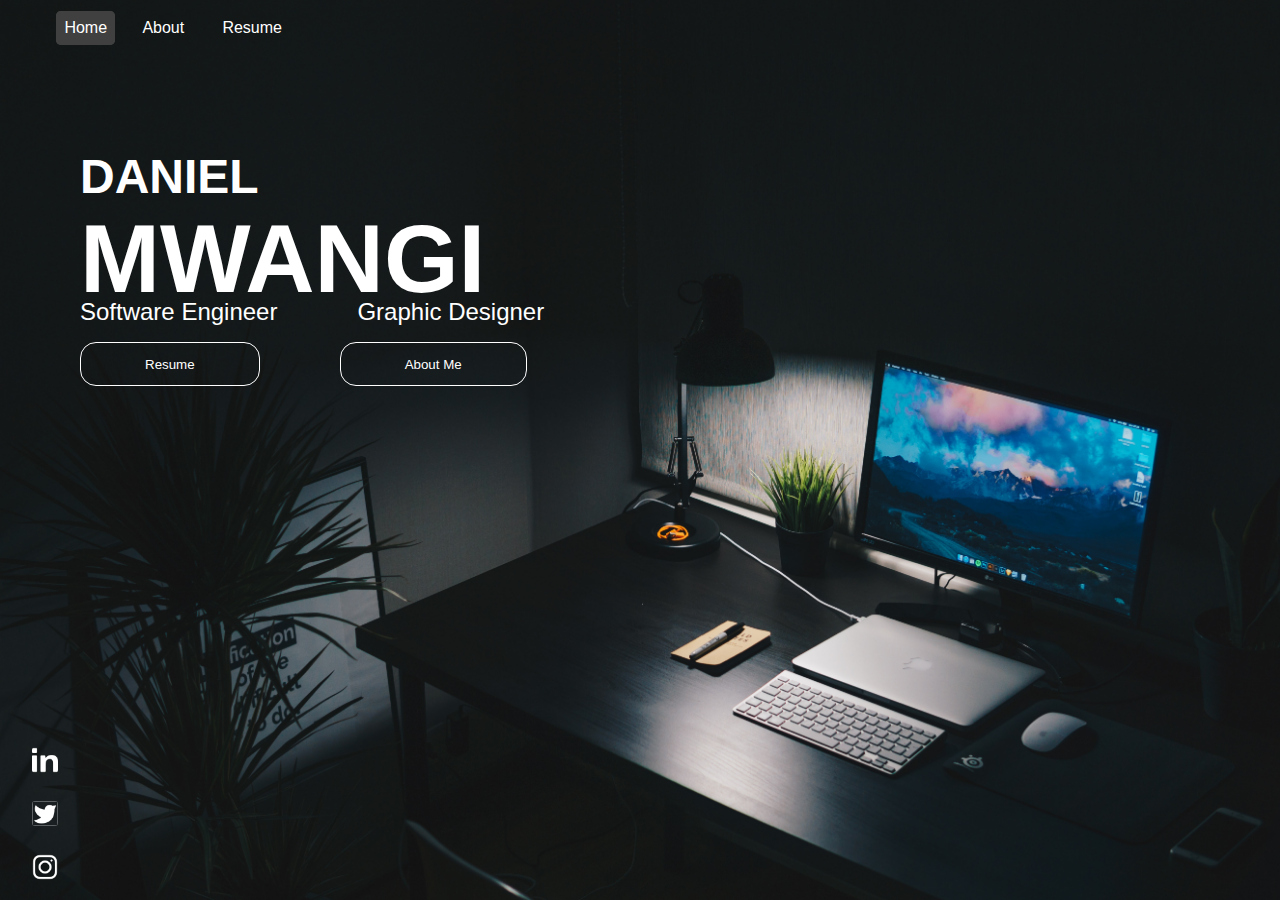
<file: index.html>
<!DOCTYPE html>
<html lang="en">
<head>
    <meta charset="UTF-8">
    <meta name="viewport" content="width=device-width, initial-scale=1.0">
    <title>Daniel Mwangi - Resume</title>
    <link rel="stylesheet" href="styles/common.css">
    <link rel="stylesheet" href="styles/header-footer.css">
    <link rel="stylesheet" href="styles/style-index.css">
</head>
<body>
    <div class="screen">
        <div class="navbar">
            <button class="menu-btn" onclick="toggleMenu()">☰</button>
            <ul class="menu">
                <li><a href="index.html" class="active">Home</a></li>
                <li><a href="about.html">About</a></li>
                <li><a href="resume.html">Resume</a></li>
                <!-- <li><a href="portfolio.html">Portfolio</a></li> -->
            </ul>
        </div>
        <div class="container">
            <div class="main-title">
                <h2>Daniel</h2>
                <h1>Mwangi</h1>
            </div>
            <div class="subtitle">
                <h4>Software Engineer</h4>
                <h4>Graphic Designer</h4>
            </div>
            <div class="buttons">
                <a href="resume.html">
                    <button class="home-btns">
                        <p>Resume</p>
                    </button>
                </a>
                <a href="about.html">
                    <button class="home-btns">
                        <p>About Me</p>
                    </button>
                </a>
            </div>

        </div>
        <footer>
            <div class="icon-box">
                <div class="icon">
                    <a href="https://www.linkedin.com/in/daniel-mwangi-68490a236/" target="_blank"><img src="images/linkedin.png" alt=""></a>
                </div>
                <div class="icon">
                    <a href="https://twitter.com/bad_showman" target="_blank"><img src="images/twitter.png" alt=""></a>
                </div>
                <div class="icon">
                    <a href="https://www.instagram.com/danmwangii/" target="_blank"><img src="images/instagram.png" alt=""></a>
                </div>
            </div>
        </footer>
        
        <script src="script.js"></script>
    </div>
</body>
</html>
</file>
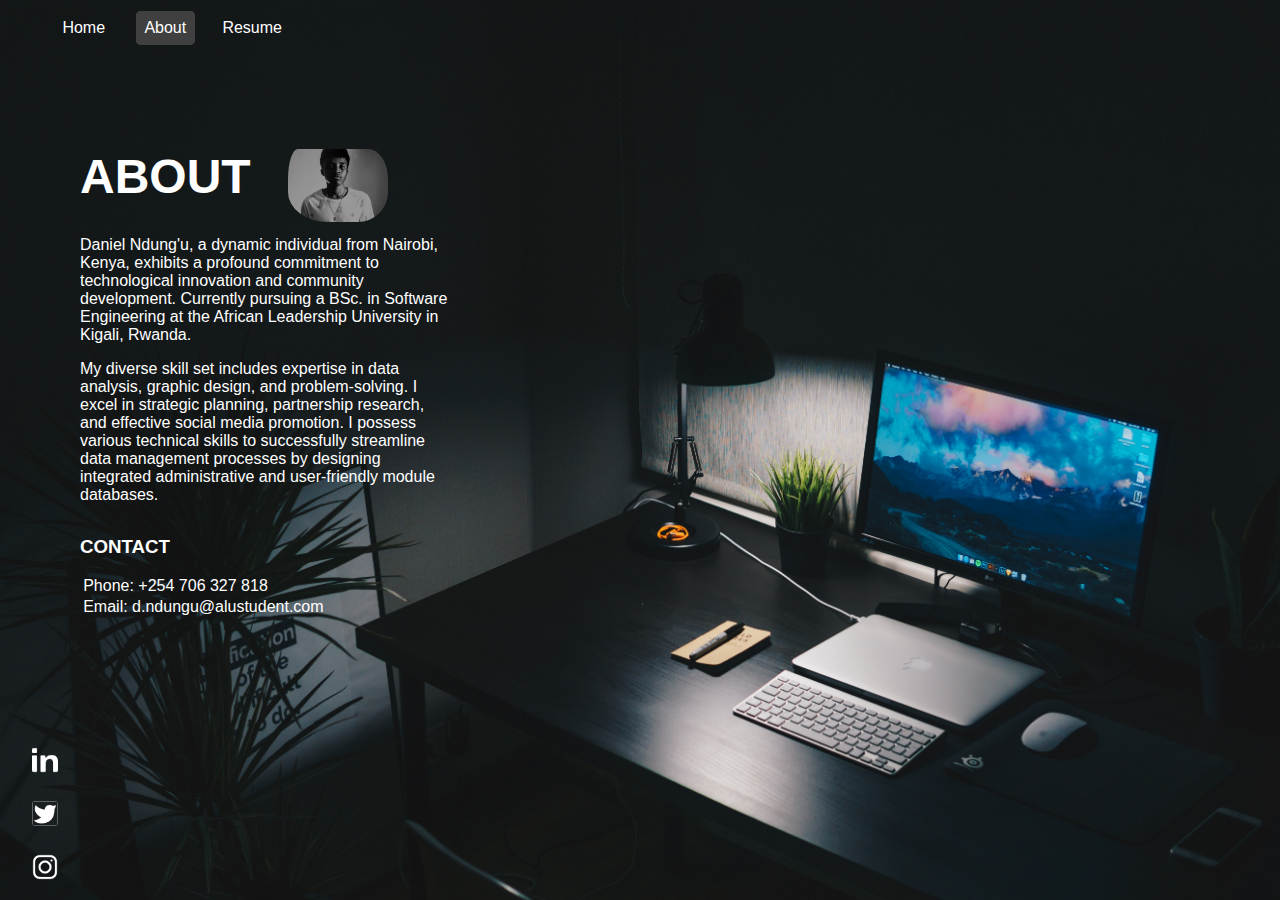
<file: about.html>
<!DOCTYPE html>
<html lang="en">
<head>
    <meta charset="UTF-8">
    <meta name="viewport" content="width=device-width, initial-scale=1.0">
    <title>Daniel Mwangi - Resume</title>
    <link rel="stylesheet" href="styles/common.css">
    <link rel="stylesheet" href="styles/header-footer.css">
    <link rel="stylesheet" href="styles/style-about.css">
</head>
<body>
    <div class="screen">
        <div class="navbar">
            <button class="menu-btn" onclick="toggleMenu()">☰</button>
            <ul class="menu">
                <li><a href="index.html">Home</a></li>
                <li><a href="about.html" class="active">About</a></li>
                <li><a href="resume.html">Resume</a></li>
                <!-- <li><a href="portfolio.html">Portfolio</a></li> -->
            </ul>
        </div>
        <div class="container">
            <div class="title">
                <h2>ABOUT</h2>
            </div>
            <div class="details">
                <p>
                    Daniel Ndung'u, a dynamic individual from Nairobi, Kenya, exhibits a profound commitment to 
                    technological innovation and community development. Currently pursuing a BSc.
                    in Software Engineering at the African Leadership University in Kigali, Rwanda.
                </p>
                <p>
                    My diverse skill set includes expertise in data analysis, graphic design, and problem-solving. 
                    I excel in strategic planning, partnership research, and effective social media promotion. 
                    I possess various technical skills to successfully streamline data management processes by designing 
                    integrated administrative and user-friendly module databases.
                </p>

            </div>
            <div class="contact-box">
                <div class="contact">
                    <h3>CONTACT</h3>
                    <p>Phone: +254 706 327 818</p>
                    <p>Email: d.ndungu@alustudent.com</p>
                </div>
            </div>
            <div class="image">
                <img src="./images/me_bw.jpg" alt="">
            </div>
        </div>





        <footer>
            <div class="icon-box">
                <div class="icon">
                    <a href="https://www.linkedin.com/in/daniel-mwangi-68490a236/" target="_blank"><img src="images/linkedin.png" alt=""></a>
                </div>
                <div class="icon">
                    <a href="https://twitter.com/bad_showman" target="_blank"><img src="images/twitter.png" alt=""></a>
                </div>
                <div class="icon">
                    <a href="https://www.instagram.com/danmwangii/" target="_blank"><img src="images/instagram.png" alt=""></a>
                </div>
            </div>
        </footer>
        
        <script src="script.js"></script>
    </div>
</body>
</html>
</file>
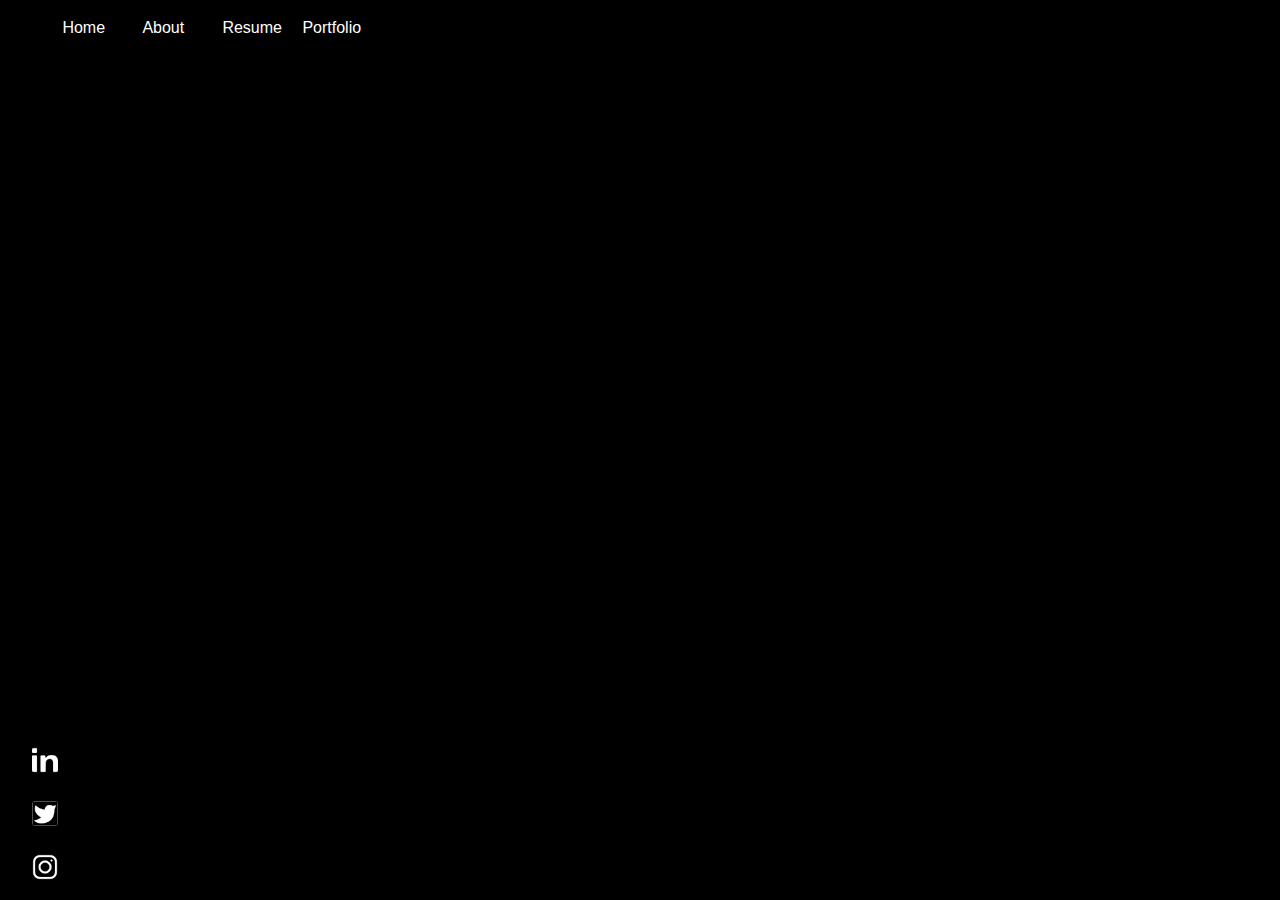
<file: portfolio.html>
<!DOCTYPE html>
<html lang="en">
<head>
    <meta charset="UTF-8">
    <meta name="viewport" content="width=device-width, initial-scale=1.0">
    <title>Daniel Mwangi - Resume</title>
    <link rel="stylesheet" href="styles/common.css">
    <link rel="stylesheet" href="styles/header-footer.css">
</head>
<body>
    <div class="screen">
        <div class="navbar">
            <button class="menu-btn" onclick="toggleMenu()">☰</button>
            <ul class="menu">
                <li><a href="index.html">Home</a></li>
                <li><a href="about.html">About</a></li>
                <li><a href="resume.html">Resume</a></li>
                <li><a href="portfolio.html">Portfolio</a></li>
            </ul>
        </div>





        <footer>
            <div class="icon-box">
                <div class="icon">
                    <a href="https://www.linkedin.com/in/daniel-mwangi-68490a236/" target="_blank"><img src="images/linkedin.png" alt=""></a>
                </div>
                <div class="icon">
                    <a href="https://twitter.com/bad_showman" target="_blank"><img src="images/twitter.png" alt=""></a>
                </div>
                <div class="icon">
                    <a href="https://www.instagram.com/danmwangii/" target="_blank"><img src="images/instagram.png" alt=""></a>
                </div>
            </div>
        </footer>
        
        <script src="script.js"></script>
    </div>
</body>
</html>
</file>
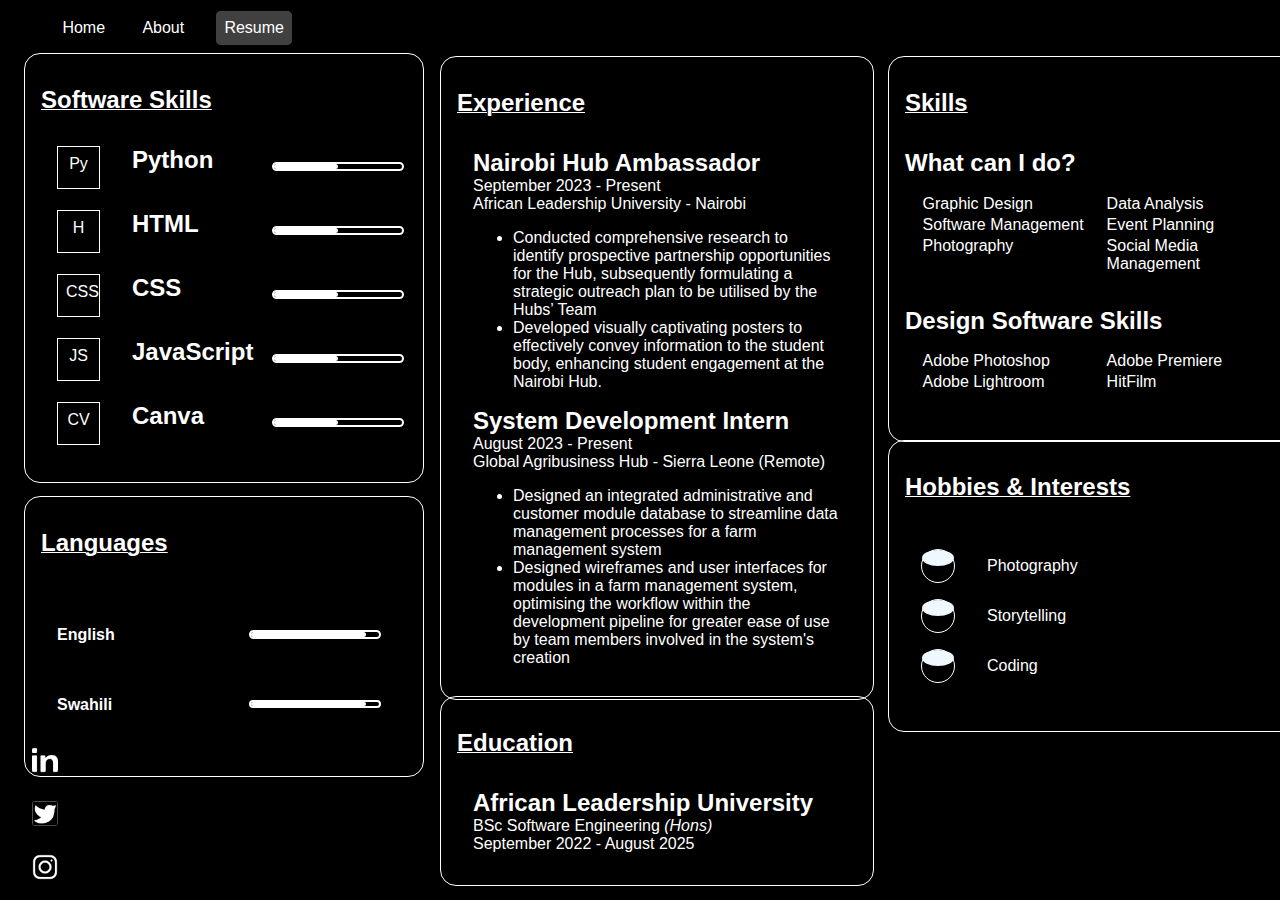
<file: resume.html>
<!DOCTYPE html>
<html lang="en">
<head>
    <meta charset="UTF-8">
    <meta name="viewport" content="width=device-width, initial-scale=1.0">
    <title>Daniel Mwangi - Resume</title>
    <link rel="stylesheet" href="styles/common.css">
    <link rel="stylesheet" href="styles/header-footer.css">
    <link rel="stylesheet" href="styles/style-resume.css">
</head>
<body>
    <div class="screen">
        <div class="navbar">
            <button class="menu-btn" onclick="toggleMenu()">☰</button>
            <ul class="menu">
                <li><a href="index.html">Home</a></li>
                <li><a href="about.html">About</a></li>
                <li><a href="resume.html" class="active">Resume</a></li>
                <!-- <li><a href="portfolio.html">Portfolio</a></li> -->
            </ul>
        </div>
        <!-- Skills section of resume  -->
        <div class="main-cont">
            <div class="container-sk">
                <div class="tech-skills">
                    <h3 class="title">Software Skills</h3>
                    <div class="box">
                        <div class="square">
                            <p>Py</p>
                        </div>
                        <div class="text" >
                            <h2>Python</h2>
                        </div>
                        <div class="gauge" >
                            <div class="progress" id="python"></div>
                        </div>
                    </div>
                    <div class="box">
                        <div class="square">
                            <p>H</p>
                        </div>
                        <div class="text">
                            <h2>HTML</h2>
                        </div>
                        <div class="gauge">
                            <div class="progress" id="html"></div>
                        </div>
                    </div>
                    <div class="box">
                        <div class="square">
                            <p>CSS</p>
                        </div>
                        <div class="text">
                            <h2>CSS</h2>
                        </div>
                        <div class="gauge">
                            <div class="progress" id="css"></div>
                        </div>
                    </div>
                    <div class="box">
                        <div class="square">
                            <p>JS</p>
                        </div>
                        <div class="text">
                            <h2>JavaScript</h2>
                        </div>
                        <div class="gauge">
                            <div class="progress" id="js"></div>
                        </div>
                    </div>
                    <div class="box">
                        <div class="square">
                            <p>CV</p>
                        </div>
                        <div class="text">
                            <h2>Canva</h2>
                        </div>
                        <div class="gauge">
                            <div class="progress" id="canva"></div>
                        </div>
                    </div>
                </div>
                <div class="languages">
                    <h3 class="title">Languages</h3>
                    <div class="lang-gauge">
                        <h4 class="lang">English</h4>
                        <div class="gauge">
                            <div class="progress"></div>
                        </div><h4 class="lang">Swahili</h4>
                        <div class="gauge">
                            <div class="progress"></div>
                        </div>
                    </div>
                </div>
            </div>
    
            <div class="container-exp">
                <div class="experience">
                    <h3 class="title">Experience</h3>
                    <div class="role">
                        <h2>Nairobi Hub Ambassador</h2>
                        <p class="work-dt">
                            <span class="date">September 2023 - Present</span>
                        </p>
                        <p><span class="company">African Leadership University - Nairobi</span></p>
                        <ul class="work">
                            <li>
                                Conducted comprehensive research to identify prospective partnership 
                                opportunities for the Hub, subsequently
                                formulating a strategic outreach plan to be utilised by the Hubs’ Team
                            </li>
                            <li>
                                Developed visually captivating posters to effectively 
                                convey information to the student body, enhancing student
                                engagement at the Nairobi Hub.
                            </li>
                        </ul>
                    </div>
                    <div class="role">
                        <h2>System Development Intern</h2>
                        <p class="work-dt">
                            <span class="date">August 2023 - Present</span>
                        </p>
                        <p><span class="company">Global Agribusiness Hub - Sierra Leone (Remote)</span></p>
                        <ul class="work">
                            <li>
                                Designed an integrated administrative and customer 
                                module database to streamline data management processes 
                                for a farm management system
    
                            </li>
                            <li>
                                Designed wireframes and user interfaces 
                                for modules in a farm management system, optimising 
                                the workflow within the development pipeline for 
                                greater ease of use by team members involved in the 
                                system's creation
                            </li>
                        </ul>
                    </div>
                </div>
            </div>
    
            <div class="container-ed">
                <div class="edu">
                    <h3 class="title">Education</h3>
                    <div class="role">
                        <h2>African Leadership University</h2>
                        <p class="work-dt">
                            BSc Software Engineering <span class="italics">(Hons)</span>
                        </p>
                        <p>September 2022 - August 2025</p>
                    </div>
                </div>
            </div>
            
    
            <div class="container-skills">
                <div class="sk">
                    <h3 class="title">Skills</h3>
                    <h5 class="t">What can I do?</h5>
                    <div class="box-skills">
                        <p>Graphic Design</p>
                        <p>Data Analysis</p>
                        <p>Software Management</p>
                        <p>Event Planning</p>
                        <p>Photography</p>
                        <p>Social Media Management</p>
                    </div>
                    <h5 class="t">Design Software Skills</h5>
                    <div class="box-skills">
                        <p>Adobe Photoshop</p>
                        <p>Adobe Premiere</p>
                        <p>Adobe Lightroom</p>
                        <p>HitFilm</p>
                    </div>              
                </div>
            </div>
    
            <div class="container-hobbies">
                <div class="sk">
                    <h3 class="title">Hobbies & Interests</h3>
                    <div class="box-hob">
                        <div class="hob">
                            <div class="circle">
                                <div class="fill"></div>
                            </div>
                            <p>Photography</p>
                        </div>
                        <div class="hob">
                            <div class="circle">
                                <div class="fill"></div>
                            </div>
                            <p>Storytelling</p>
                        </div>
                        <div class="hob">
                            <div class="circle">
                                <div class="fill"></div>
                            </div>
                            <p>Coding</p>
                        </div>
                    </div>
                </div>
            </div>
        </div>




        <footer>
            <div class="icon-box">
                <div class="icon">
                    <a href="https://www.linkedin.com/in/daniel-mwangi-68490a236/" target="_blank"><img src="images/linkedin.png" alt=""></a>
                </div>
                <div class="icon">
                    <a href="https://twitter.com/bad_showman" target="_blank"><img src="images/twitter.png" alt=""></a>
                </div>
                <div class="icon">
                    <a href="https://www.instagram.com/danmwangii/" target="_blank"><img src="images/instagram.png" alt=""></a>
                </div>
            </div>
        </footer>
        
        <script src="script.js"></script>
    </div>
</body>
</html>
</file>
<file: styles/common.css>
body {
    margin: 0;
    padding: 0;
    font-size: 16px;
    background-color: black;
    font-family:'Gill Sans', 'Gill Sans MT', Calibri, 'Trebuchet MS', sans-serif;
}

.screen {
    padding: 0.2rem 1rem 0 1rem;
}
</file>
<file: styles/header-footer.css>
/* Navigation Bar */
.menu {
    display: grid;
    grid-template-columns: repeat(4, 5rem);
    list-style: none;
}

.menu-btn {
    display: none;
}

.menu li a {
    text-decoration: none;
    color: white;
    padding: 0.4rem;
    transition: border ease-in-out 0.05s;
}

.menu li a:hover {
    border: 2px solid rgb(64, 64, 64);
    border-radius: 0.3rem;
}

.active {
    border: 2px solid rgb(64, 64, 64);
    background-color: rgb(64, 64, 64);
    border-radius: 0.3rem;
    padding: 1rem;
}


/* Footer */
footer {
    display: flex;
    position: fixed;
    bottom: 0;
}

footer .icon {
    width: 2rem;
    margin: 0.5rem;
    padding: 0.5rem;
}

footer .icon img {
    width: 80%;
    height: auto;
    border-radius: 0.2rem;
    border-color: aliceblue;
}

footer .icon img:hover {
    opacity: 0.8;
    color: brown;
}

/* Media queries */
@media screen and (min-width: 1200px){
    body {
        background-size: cover;
    }
}


/* Mobile-screen */
@media screen and (max-width: 400px) {
    .menu {
        display: none;
    }

    .menu-btn {
        display: inline;
        margin: 1rem;
        
    }
    
    footer .icon {
        width: 1.5rem;
    }

    /* Activate the menu button in mobile mode  */
    .menu.active {
        display: flex;
        flex-direction: column;
        position: absolute;
        top: 0.2rem;
        left: 1.5rem;
        width: 100%;
        gap: 1rem;
    }

}
</file>
<file: styles/style-index.css>
body {
    background-image: url('../images/desk-setup.jpg');
    background-size: 100vw 100vh;
    background-repeat: no-repeat;
}

.container {
    position: relative;
    top: 5rem;
    left: 2rem;
    color: white;
    width: 70%;
    margin: 2rem;
}

.main-title {
    font-size: 3rem;
    font-weight: bold;
    text-align: left;
}

.main-title h1,
.main-title h2 {
    margin: 0;
    text-transform: uppercase;
}

.main-title h2 {
    font-size: 3rem;
}

.subtitle {
    display: flex;
    flex-direction: row;
    gap: 5rem;
}

.subtitle h3,
.subtitle h4 {
    margin: 0;
}

.subtitle h4 {
    font-size: 1.5rem;
    font-weight: 40;
    position: relative;
    bottom: 1rem;
}

.buttons {
    display: flex;
    position: relative;
}

.buttons button {
    border-radius: 1rem;;
    border: 1px solid white;
    padding: 0 4rem;
    color: white;
    background-color: transparent;
    margin-right: 5rem;
    cursor: pointer;
    transition: background-color 0.5s ease;
}

.buttons button:hover {
    background-color: white;
    color: black;
}

/* Media queries */
@media screen and (max-width: 400px) {
    .container {
        width: 100%;
        top: 0rem;
        margin: 0;
        padding: 1rem;
    }

    .main-title {
        font-size: 2rem;
    }

    .subtitle {
        flex-direction: column;
        gap: 1rem;
    }
    .subtitle h4 {
        position: relative;
        bottom: 0;
    }
    .buttons {
        flex-direction: column;
    }
    .buttons button {
        margin: 1rem 0;
    }

    body {
        background-size: auto 100vh;
    }
       
}

@media screen and (max-width: 800px) {
    body {
        background-size: auto 100vh;
    }

    .container {
        margin: 0;
        padding: 2rem;
    }
}
</file>
<file: styles/style-about.css>
.container {
    position: relative;
    top: 5rem;
    left: 2rem;
    color: white;
    width: 50%;
    margin: 2rem;
}

.title {
    margin-bottom: 2rem;
}

.title h2,
.title p {
    margin: 0;
}

.title h2 {
    font-size: 3rem;
}

.details {
    margin-bottom: 2rem;
    width: 60%;
}


.other {
    width: 60%;
}

.other p{
    margin-top: 3rem;
}

.image {
    width: 200px;
    height: 200px;
    position: absolute;
    top: 0rem;
    left: 13rem;
}

.image img {
    max-width: 50%;
    max-height: auto;
    border-radius: 10px 20px 30px 40px/30px;
}

.contact p {
    margin: 0.2rem;
}

body {
    background-image: url('../images/desk-setup.jpg');
    background-size: 100vw 100vh;
    background-repeat: no-repeat;
}


/* Media queries */
@media screen and (max-width: 400px) {
    .container {
        width: 100%;
        left: 0rem;
        top: 0rem;
        margin: 0;
        padding: 2rem;
        display: flex;
    }

    .image {
        width: 100px;
        height: 100px;
        top: 0rem;
        left: 16rem;
    }

    .image img {
        max-width: 100%;
        max-height: auto;
        border-radius: 10px 20px 30px 40px/30px;
    }

    .details {
        width: 70%;
        margin: 0;
        text-align: center;
    }

    .other {
        width: 100%;
    }

    .other {
        width: 100%;
    }

    body {
        background-size: cover;
    }

    .title {
        margin-bottom: 1rem;
    }
}

@media screen and (max-width: 800px) {
    .container {
        width: 85%;
        left: 0rem;
        top: 0rem;
        margin: 0;
        padding: 4rem;
    }

    .image {
        width: 100px;
        height: 100px;
        top: 3rem;
        left: 18rem;
        margin: 0 ;
    }

    .image img {
        max-width: 100%;
        max-height: auto;
        border-radius: 10px 20px 30px 40px/30px;
    }

    .details {
        width: 80%;
        margin: 0;
    }

    .other {
        width: 100%;
    }

    body {
        background-size: auto 100vh;
    }

    .title {
        margin-bottom: 1rem;
    }



}
</file>
<file: styles/style-resume.css>
.container-sk,
.container-exp,
.container-ed,
.container-skills, 
.container-hobbies {
    color: white;
    width: 25rem;
    margin-left: 5rem;
    margin: 0.5rem;
    transition: scale 0.1s ease-in-out;
}

.tech-skills {
    border: 1px solid white;
    padding: 1rem;
    border-radius: 1rem;
}

.languages {
    border: 1px solid white;
    padding: 1rem;
    margin-top: 0.8rem;
    border-radius: 1rem;
}

.title {
    font-size: 1.5rem;
    font-weight: bold;
    margin: 1rem 0;
    margin-bottom: 2rem;
    text-decoration: underline 1px solid white;
}

.box {
    display: flex;
    flex-direction: row;
    height: 3rem;
    margin: 1rem 0 1rem 1rem;
}

.box .square {
    border: 1px solid white;
    width: 25px;
    height: 25px;
    text-align: center;
    padding: 0.5rem;
}

.box .square p {
    margin: 0 auto;
}

.box .text {
    margin-left: 2rem;
    text-align: center;
}

.box .text h2 {
    margin: 0 auto;
}

.box .gauge {
    border: 2px solid white;
    height: 0.3rem;
    width: 8rem;
    margin-left: 2rem;
    margin-top: 1rem;
    border-radius: 1rem;
    position: absolute;
    left: 15rem;
}

.box .gauge .progress {
    background-color: white;
    height: 100%;
    width: 50%;
    border-radius: 1rem;
}

.container-exp {
    position: absolute;
    top: 3rem;
    left: 27rem;
    border: 1px solid white;
    border-radius: 1rem;
    padding: 1rem;
}

.role h2,
.role p {
    margin: 0;
} 

.role p.company {
    width: 10%;
}

.role {
    margin: 1rem;
}

.container-ed {
    position: absolute;
    top: 43rem;
    left: 27rem;
    padding: 1rem;
    border: 1px solid white;
    border-radius: 1rem;
}

.italics {
    font-style: italic;
}

.box-skills {
    display: grid;
    grid-template-columns: repeat(2, 1fr);
}

.box-skills p {
    margin: 0;
}

.lang-gauge {
    padding: 1rem;
}

.lang-gauge .gauge {
    border: 2px solid white;
    height: 0.3rem;
    width: 8rem;
    margin-left: 2rem;
    margin-top: 1rem;
    border-radius: 1rem;
    position: relative;
    top: -2.2rem;
    left: 10rem;
}

.gauge .progress {
    background-color: white;
    height: 100%;
    width: 90%;
    border-radius: 1rem;
}

.container-skills {
    position: absolute;
    top: 3rem;
    left: 55rem;
    padding: 1rem;
    border: 1px solid white;
    border-radius: 1rem;
}

h5.t {
    margin: 0;
    font-size: 1.5rem;
}

.box-skills {
    padding: 1rem;
    margin-bottom: 1rem;
}

.box-skills p {
    margin: 0.1rem;
}

.container-hobbies {
    position: absolute;
    top: 27rem;
    left: 55rem;
    padding: 1rem;
    border: 1px solid white;
    border-radius: 1rem;
}

.box-hob {
    padding: 1rem;
}

.hob {
    display: flex;
    flex-direction: row;
    margin-bottom: 1rem;
}

.hob .circle{
    border: 1px solid white;
    width: 2rem;
    height: 2rem;
    border-radius: 50%;
}

.hob p {
    margin: 0;
    position: relative;
    top: 0.5rem;
    left: 2rem;
}

.circle .fill {
    background-color: aliceblue;
    width: 2rem;
    height: 2rem;
    max-height: 50%;
    border-radius: 50%;
}

/* Hover for containers */
.container-exp:hover {
    scale: 1.03;
}

.container-ed:hover {
    scale: 1.03;
}

.container-skills:hover {
    scale: 1.03;
}

.container-hobbies:hover {
    scale: 1.03;
}

/* Media queries */
@media screen and (max-width: 376px) {
    .container-sk {
        left: 0rem;
    }

    .container-exp {
        top: 50rem;
        left: 0rem;
    }

    .container-ed {
        top: 91rem;
        left: 0rem;
    }

    .container-skills {
        top: 104rem;
        left: 0rem;
    }

    .container-hobbies {
        top: 128rem;
        left: 0rem;
    }

}

@media screen and (max-width: 600px) {
    .container-sk {
        left: rem;
    }

    .container-exp {
        top: 50rem;
        left: 0rem;
    }

    .container-ed {
        top: 91rem;
        left: 0rem;
    }

    .container-skills {
        top: 104rem;
        left: 0rem;
    }

    .container-hobbies {
        top: 128rem;
        left: 0rem;
    }

    .main-cont {
        position: relative;
        left: 5rem;
    }
}
</file>
